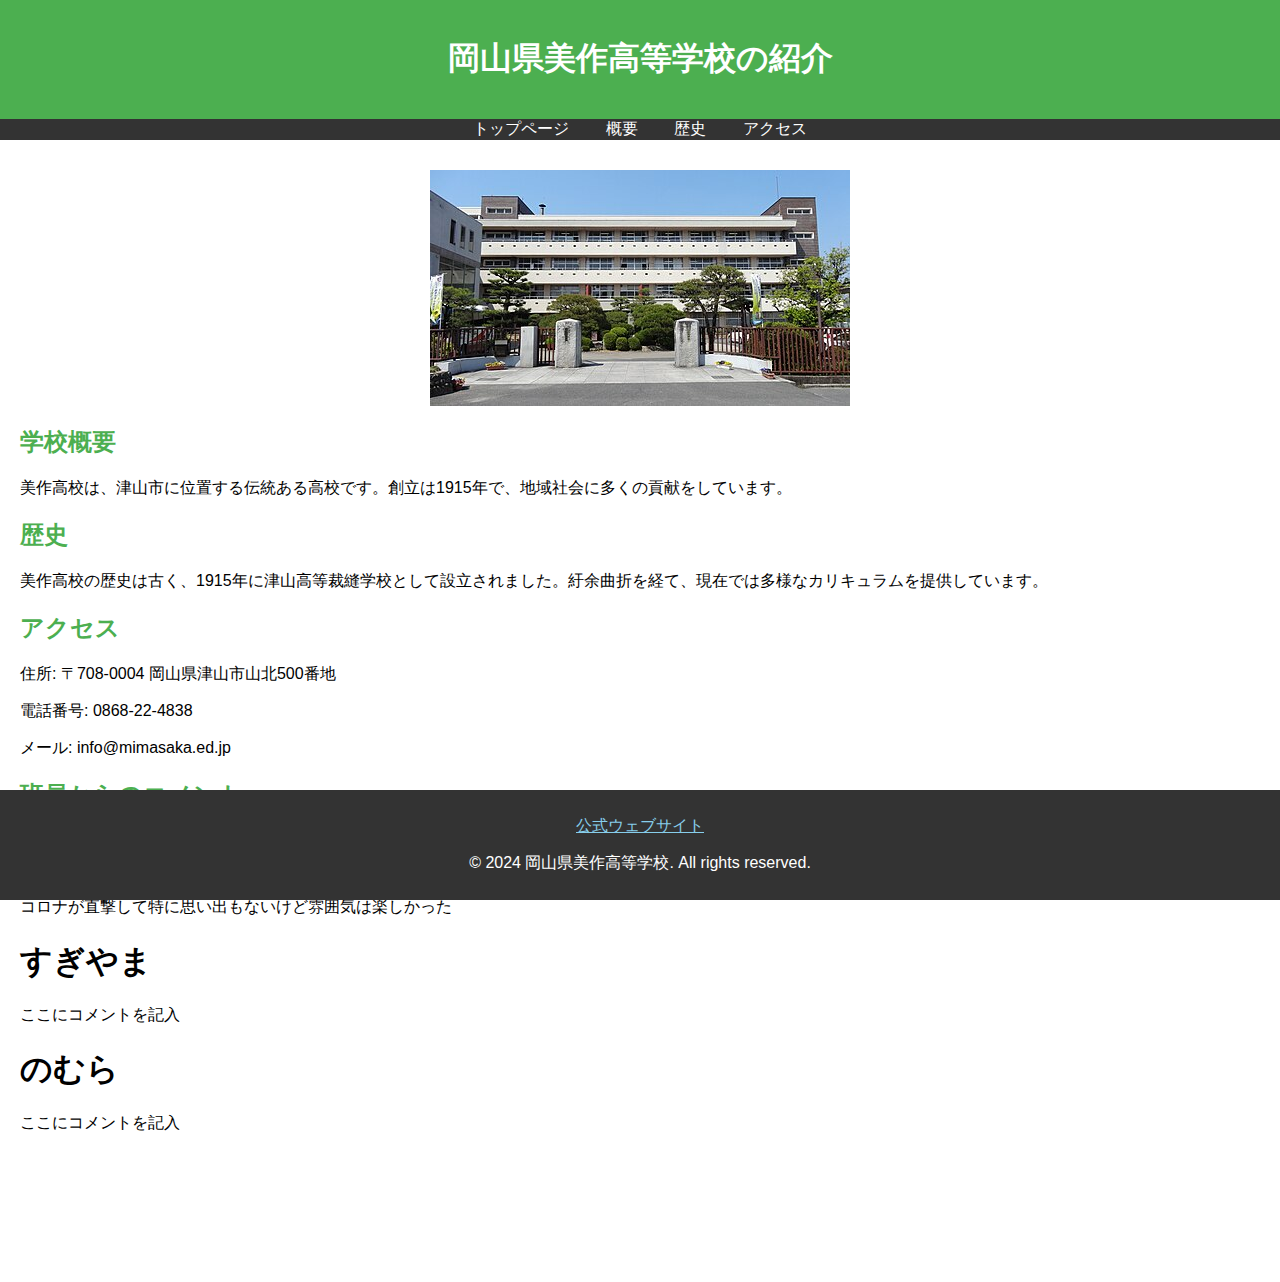
<file: members/aizawa.html>
<!DOCTYPE html>
<html lang="ja">
<head>
    <meta charset="UTF-8">
    <meta name="viewport" content="width=device-width, initial-scale=1.0">
    <title>逢澤くんの出身高校</title>
    <link rel="stylesheet" href="../css/aizawa.css">
</head>
<body>
    <header>
        <h1>岡山県美作高等学校の紹介</h1>
    </header>
    <nav>
        <ul>
            <li><a href="../index.html">トップページ</a></li>
            <li><a href="#overview">概要</a></li>
            <li><a href="#history">歴史</a></li>
            <li><a href="#contact">アクセス</a></li>
        </ul>
    </nav>
    <main>
        <div id="hero">
            <img src="../img/Mimasaka_Senior_High_School_main_building.jpg" alt="学校の写真">
        </div>
        <section id="overview">
            <h2>学校概要</h2>
            <p>美作高校は、津山市に位置する伝統ある高校です。創立は1915年で、地域社会に多くの貢献をしています。</p>
        </section>
        <section id="history">
            <h2>歴史</h2>
            <p>美作高校の歴史は古く、1915年に津山高等裁縫学校として設立されました。紆余曲折を経て、現在では多様なカリキュラムを提供しています。</p>
        </section>
        </section>
        <section id="contact">
            <h2>アクセス</h2>
            <p>住所: 〒708-0004 岡山県津山市山北500番地</p>
            <p>電話番号: 0868-22-4838</p>
            <p>メール: info@mimasaka.ed.jp</p>
        </section>
        <section id="comment">
            <h2>班員からのコメント</h2>
            <h1>あいざわ</h1>
            <p>コロナが直撃して特に思い出もないけど雰囲気は楽しかった</p>
            <h1>すぎやま</h1>
            <p>ここにコメントを記入</p>
            <h1>のむら</h1>
            <p>ここにコメントを記入</p>
        </section>
        <br><br><br><br><br><br>
    </main>
    <footer>
        <a href="http://www.mimasaka.ed.jp/" id="url"><p>公式ウェブサイト</p></a>
        <p>&copy; 2024 岡山県美作高等学校. All rights reserved.</p>
    </footer>
</body>
</html>
</file>
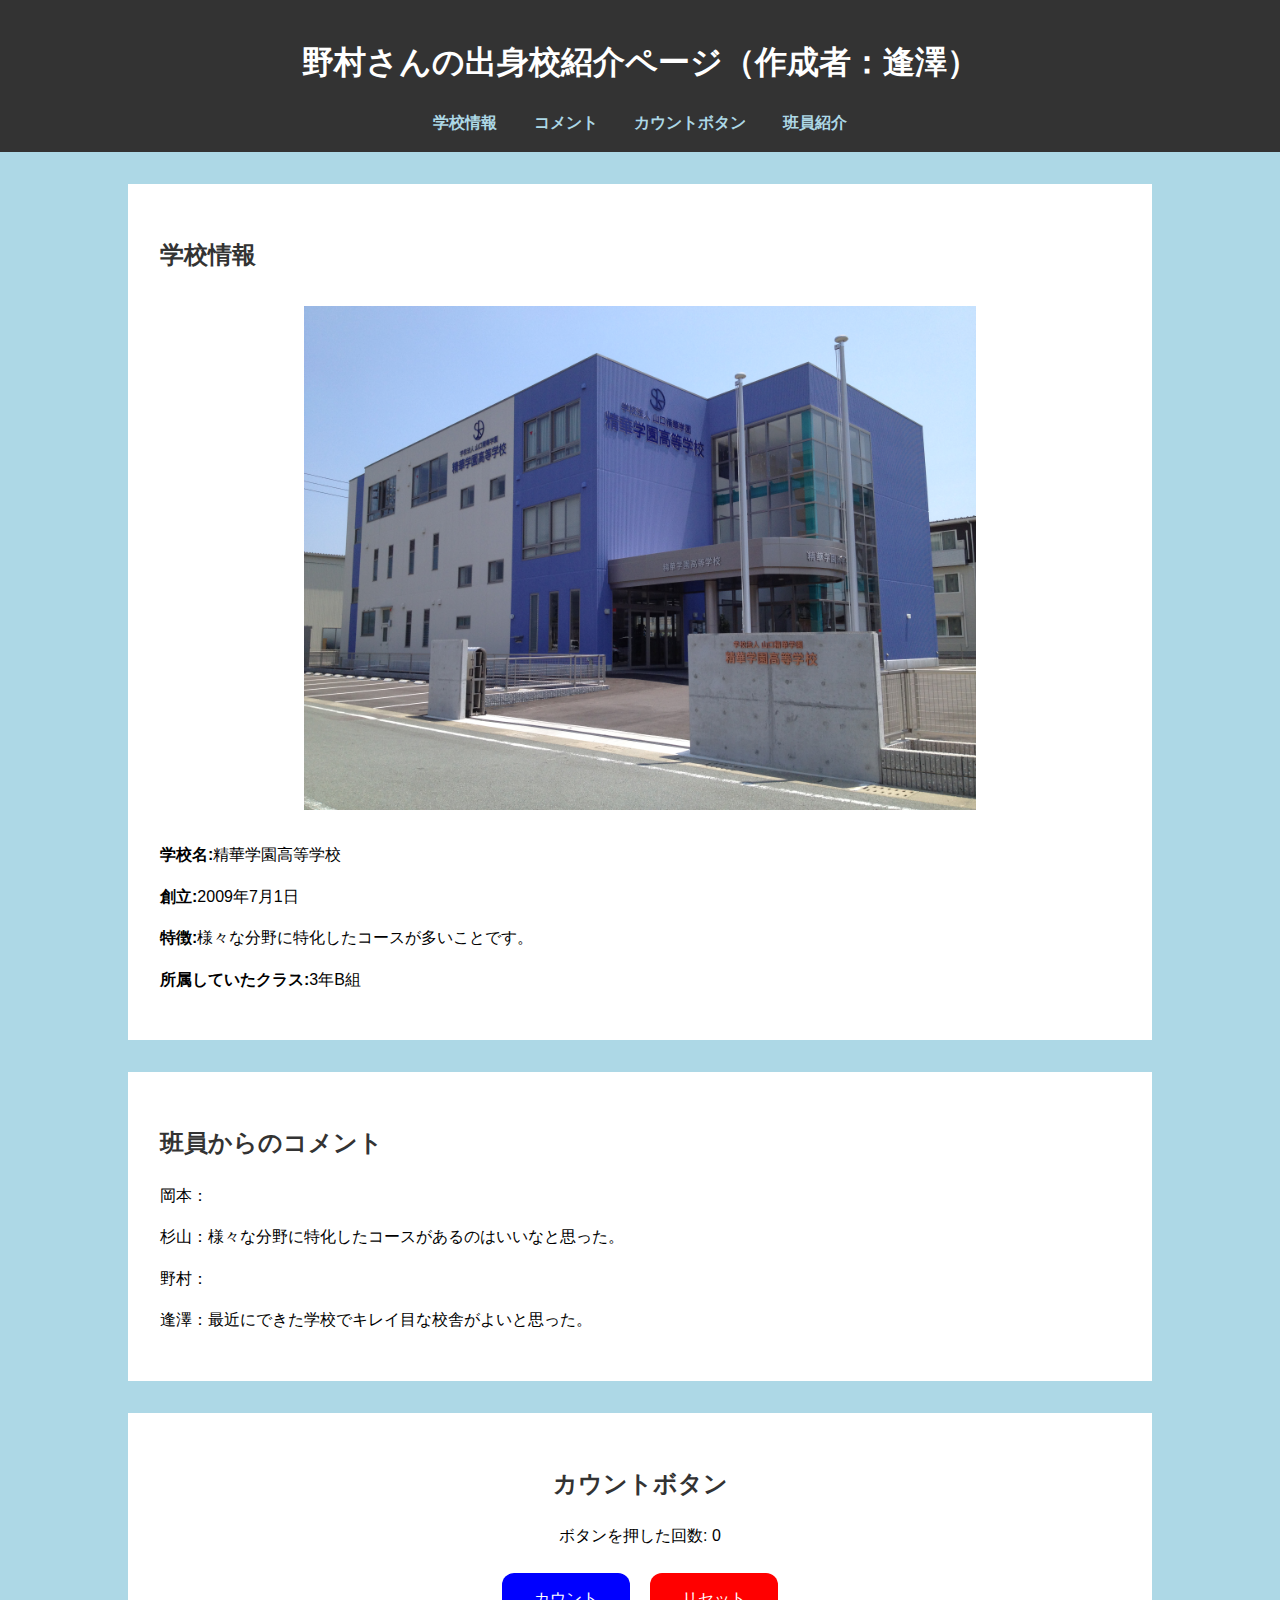
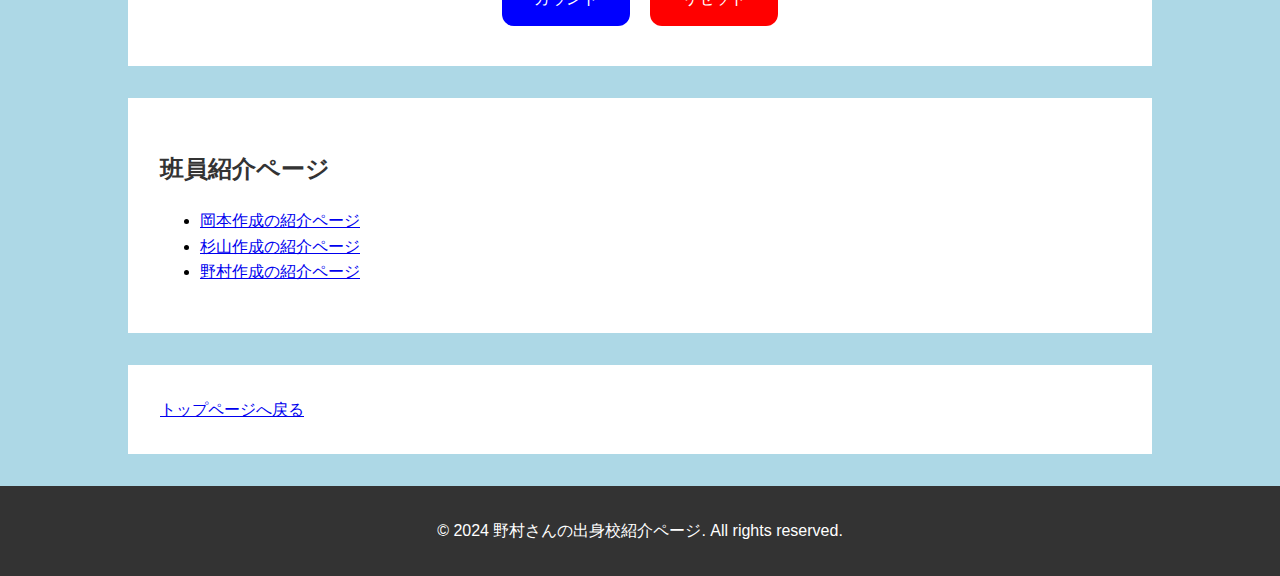
<file: members/nomura.html>
<!DOCTYPE html>
<html lang="ja">
<head>
    <meta charset="UTF-8">
    <meta name="viewport" content="width=device-width, initial-scale=1.0">
    <title>野村さんの出身校紹介ページ</title>
    <style>
        body {
            font-family: Arial, sans-serif;
            line-height: 1.6;
            margin: 0;
            padding: 0;
            background-color: #add8e6;
        }
        header {
            background-color: #333;
            color: #fff;
            padding: 1rem 0;
            text-align: center;
        }
        nav a {
            color: #add8e6;
            margin: 0 1rem;
            text-decoration: none;
            font-weight: bold;
        }
        .container {
            width: 80%;
            margin: auto;
            overflow: hidden;
        }
        .content {
            background: #fff;
            padding: 2rem;
            margin: 2rem 0;
        }
        .content h2 {
            color: #333;
        }
        .school-image {
            width: 70%;
            height: auto;
            margin: 2rem 0;
            display: block;
            margin-left: auto;
            margin-right: auto;
        }
        .comments, .links {
            margin: 2rem 0;
        }
        .counter {
            margin: 2rem 0;
            text-align: center;
        }
        .counter button {
            padding: 1rem 2rem;
            font-size: 1rem;
            margin: 0.5rem;
            border: none;
            color: #fff;
            cursor: pointer;
            border-radius: 12px; /* ボタンの角を丸くする */
        }
        .counter .increment {
            background-color: blue;
        }
        .counter .reset {
            background-color: red;
        }
        footer {
            background-color: #333;
            color: #fff;
            text-align: center;
            padding: 1rem 0;
        }
    </style>
</head>
<body>

<header>
    <h1>野村さんの出身校紹介ページ（作成者：逢澤）</h1>
    <nav>
        <a href="#school-info">学校情報</a>
        <a href="#comments-section">コメント</a>
        <a href="#counter-section">カウントボタン</a>
        <a href="#links-section">班員紹介</a>
    </nav>
</header>

<div class="container">
    <div id="school-info" class="content">
        <h2>学校情報</h2>
        <img src="../img/seikagakuen.jpg" alt="学校の画像" class="school-image">
        <p><strong>学校名:</strong>精華学園高等学校</p>
        <p><strong>創立:</strong>2009年7月1日</p>
        <p><strong>特徴:</strong>様々な分野に特化したコースが多いことです。</p>
        <p><strong>所属していたクラス:</strong>3年B組</p>
    </div>

    <div id="comments-section" class="content comments">
        <h2>班員からのコメント</h2>
        <div id="comments-section">
            <!-- Gitを活用してコメントをここに追加 -->
           <p>岡本：</p>
           <p>杉山：様々な分野に特化したコースがあるのはいいなと思った。</p>
           <p>野村：</p>
           <p>逢澤：最近にできた学校でキレイ目な校舎がよいと思った。</p>
        </div>
    </div>

    <div id="counter-section" class="content counter">
        <h2>カウントボタン</h2>
        <p>ボタンを押した回数: <span id="count">0</span></p>
        <button class="increment" onclick="incrementCount()">カウント</button>
        <button class="reset" onclick="resetCount()">リセット</button>
    </div>

    <div id="links-section" class="content links">
        <h2>班員紹介ページ</h2>
        <ul>
            <li><a href="aizawa.html">岡本作成の紹介ページ</a></li>
            <li><a href="okamoto.html">杉山作成の紹介ページ</a></li>
            <li><a href="sugiyama.html">野村作成の紹介ページ</a></li>
        </ul>
    </div>

    <div class="content">
        <a href="../index.html">トップページへ戻る</a>
    </div>
</div>

<footer>
    <p>&copy; 2024 野村さんの出身校紹介ページ. All rights reserved.</p>
</footer>

<script>
    let count = 0;

    function incrementCount() {
        count++;
        document.getElementById('count').innerText = count;
    }

    function resetCount() {
        count = 0;
        document.getElementById('count').innerText = count;
    }
</script>

</body>
</html>
</file>
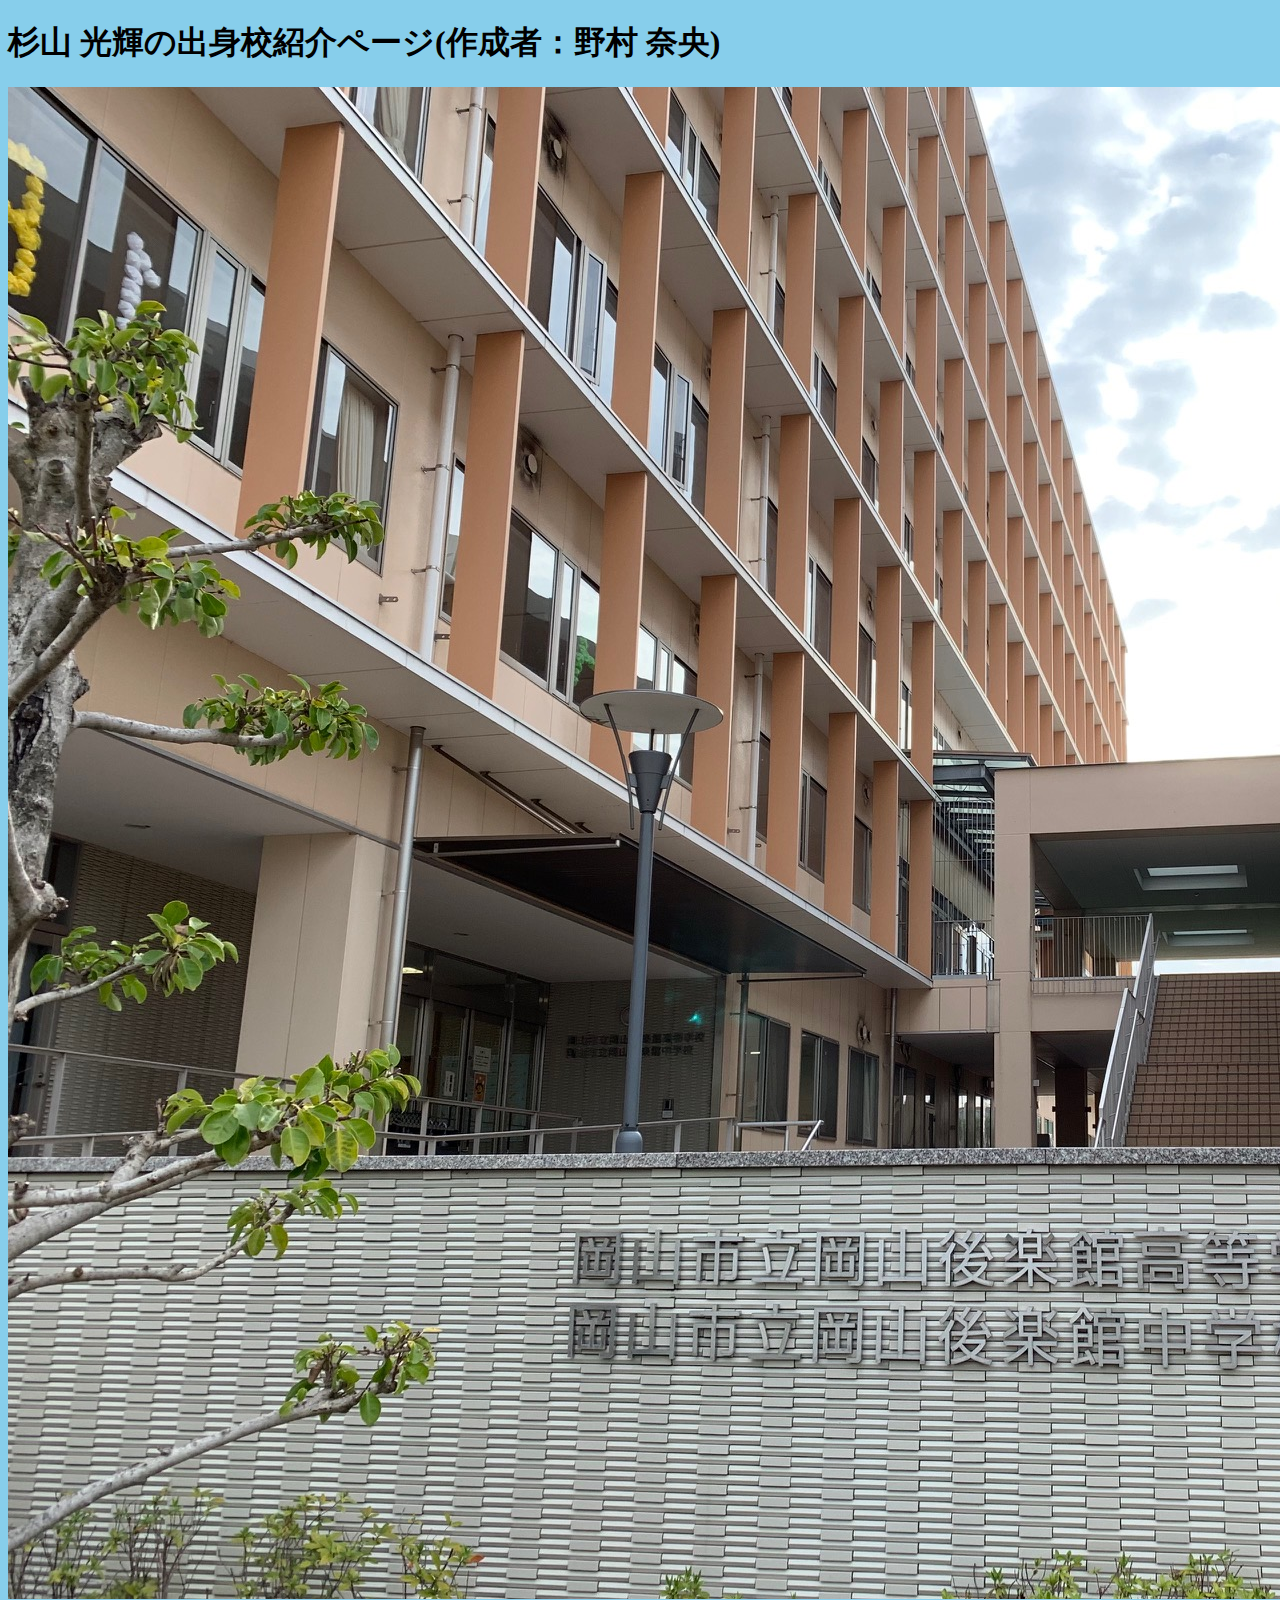
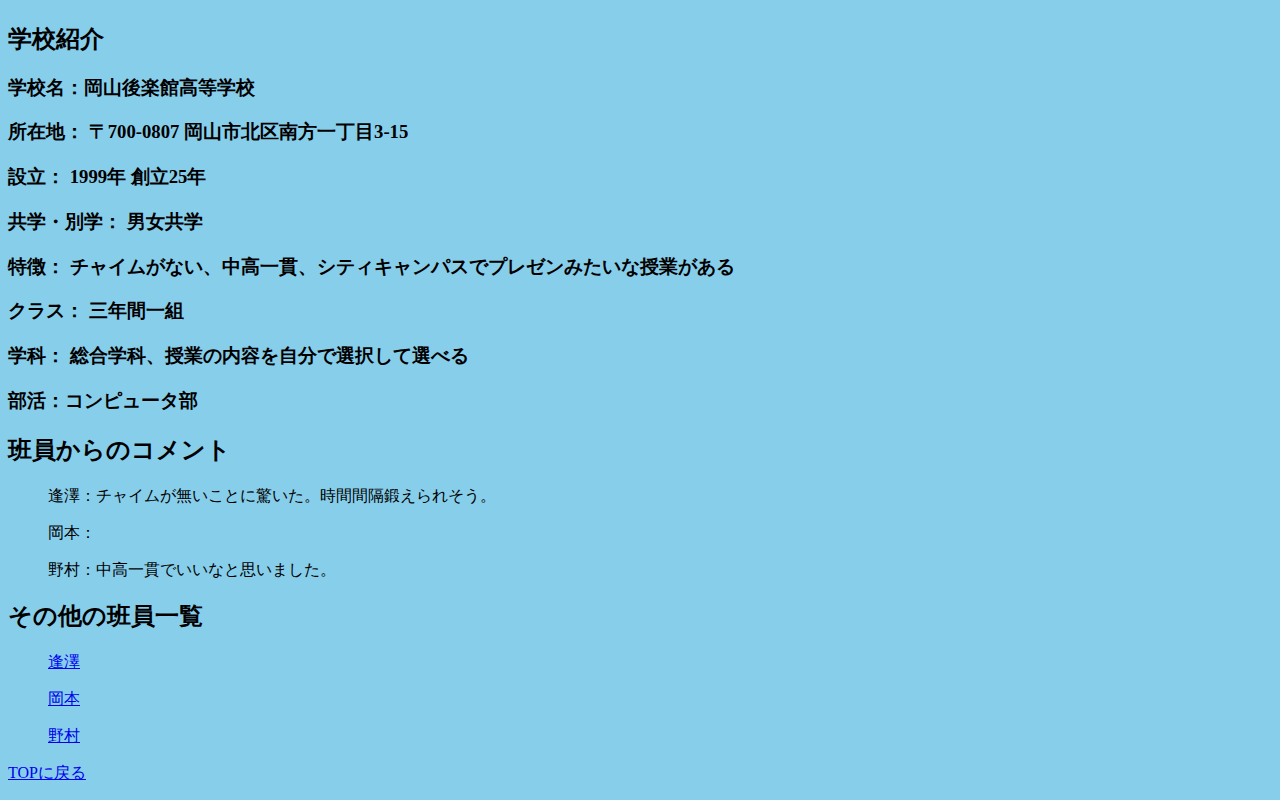
<file: members/sugiyama.html>
<!DOCTYPE html>
<html lang="ja">
    <head>
    <title>杉山光輝の出身校紹介ページ</title>
    <meta charset="utf-8">
</head>
<body>

    <link rel="stylesheet" href="../css/sugiyama.css">
<div class="1">
    <h1>杉山 光輝の出身校紹介ページ(作成者：野村 奈央)</h1>
</div>

<div>
    <img src="../img/kourakukan.jpg" alt="出身高校の写真">
</div>
    <h2>学校紹介</h2>
    <h3>学校名：岡山後楽館高等学校</h3>
    <h3>所在地： 〒700-0807 岡山市北区南方一丁目3-15</h3>
    <h3>設立： 1999年 創立25年</h3>
    <h3>共学・別学： 男女共学</h3>
    <h3>特徴： チャイムがない、中高一貫、シティキャンパスでプレゼンみたいな授業がある</h3>
    <h3>クラス： 三年間一組 </h3>
    <h3>学科： 総合学科、授業の内容を自分で選択して選べる</h3>
    <h3>部活：コンピュータ部 </h3>
    


    <h2>班員からのコメント</h2>
    
    <ul>逢澤：チャイムが無いことに驚いた。時間間隔鍛えられそう。</ul>
    <ul>岡本：</ul>
    <ul>野村：中高一貫でいいなと思いました。</ul>

    <h2>その他の班員一覧</h2>
    <ul><a href="aizawa.html">逢澤</a></ul>
    <ul><a href="okamoto.html">岡本</a></ul>
    <ul><a href="nomura.html">野村</a></ul>

    <p><a href="../index.html">TOPに戻る</a></p>
</body>
</html>
</file>
<file: css/aizawa.css>
body {
    font-family: Arial, sans-serif;
    margin: 0;
    padding: 0;
}

header {
    background-color: #4CAF50;
    color: white;
    text-align: center;
    padding: 1em 0;
}

nav {
    background-color: #333;
    overflow: hidden;
}

nav ul {
    list-style-type: none;
    margin: 0;
    padding: 0;
    text-align: center;
}

nav ul li {
    display: inline;
    padding: 14px 16px;
}

nav ul li a {
    color: white;
    text-decoration: none;
    display: inline-block;
}

nav ul li a:hover {
    background-color: #ddd;
    color: black;
}

main {
    padding: 20px;
}

section {
    margin-bottom: 20px;
}

h2 {
    color: #4CAF50;
}

img {
    max-width: 100%;
    height: auto;
    display: block;
    margin: 10px auto;
}

footer {
    background-color: #333;
    color: white;
    text-align: center;
    padding: 10px 0;
    position: fixed;
    bottom: 0;
    width: 100%;
}

#url {
    color: skyblue;
}
</file>
<file: css/sugiyama.css>
body {
    background-color: skyblue;
}
</file>
